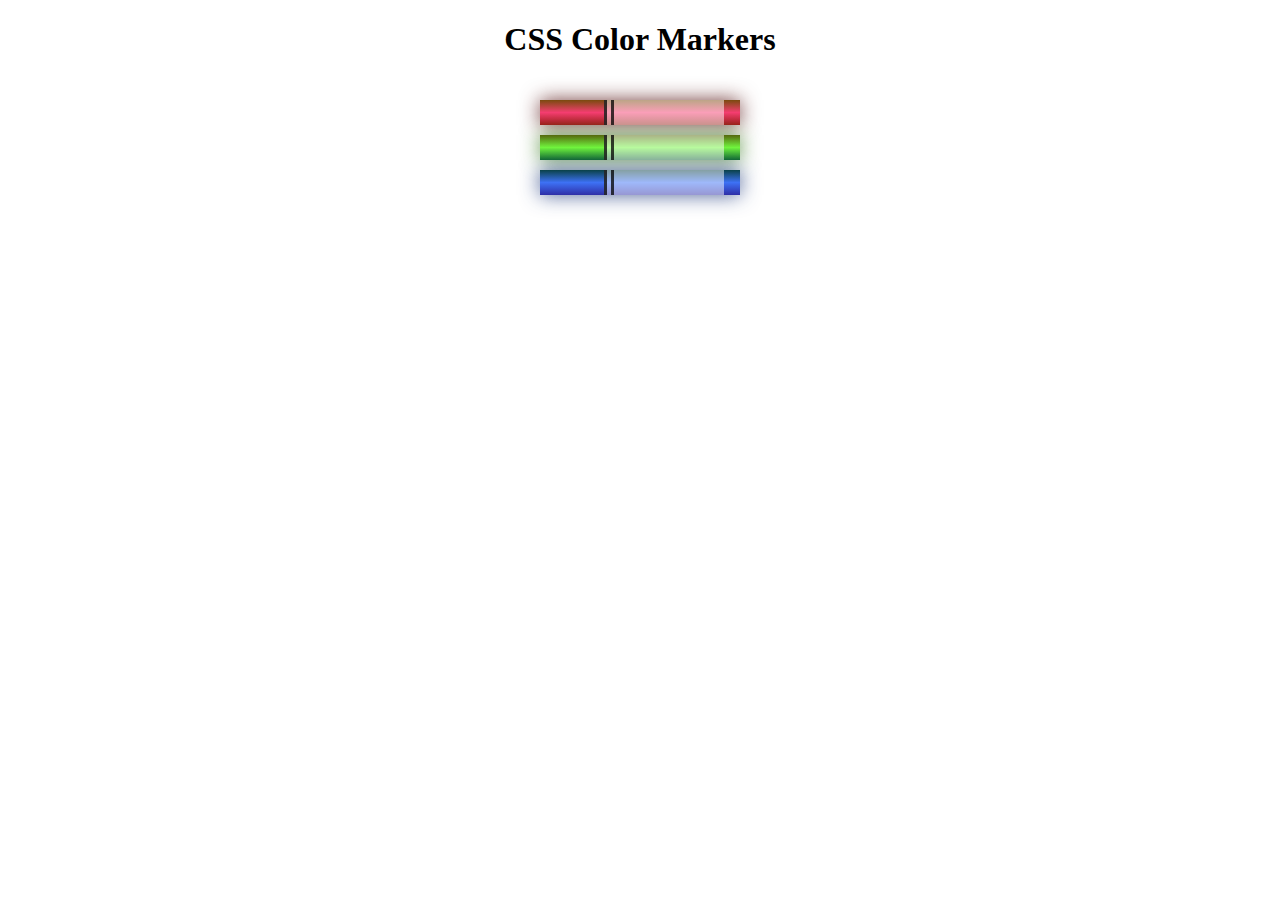
<file: Responsive Web Design/03-Colored Markers/index.html>
<!DOCTYPE html>
<html>

<head>
    <meta charset="utf-8">
    <meta name="viewport" content="width=device-width, initial-scale=1.0">
    <title>Colored Markers</title>
    <link rel="stylesheet" type="text/css" href="styles.css">
</head>

<body>
    <h1>CSS Color Markers</h1>
    <div class="container">
        <div class="marker red">
            <div class="cap"></div>
            <div class="sleeve"></div>
        </div>
        <div class="marker green">
            <div class="cap"></div>
            <div class="sleeve"></div>
        </div>
        <div class="marker blue">
            <div class="cap"></div>
            <div class="sleeve"></div>
        </div>
    </div>
</body>

</html>
</file>
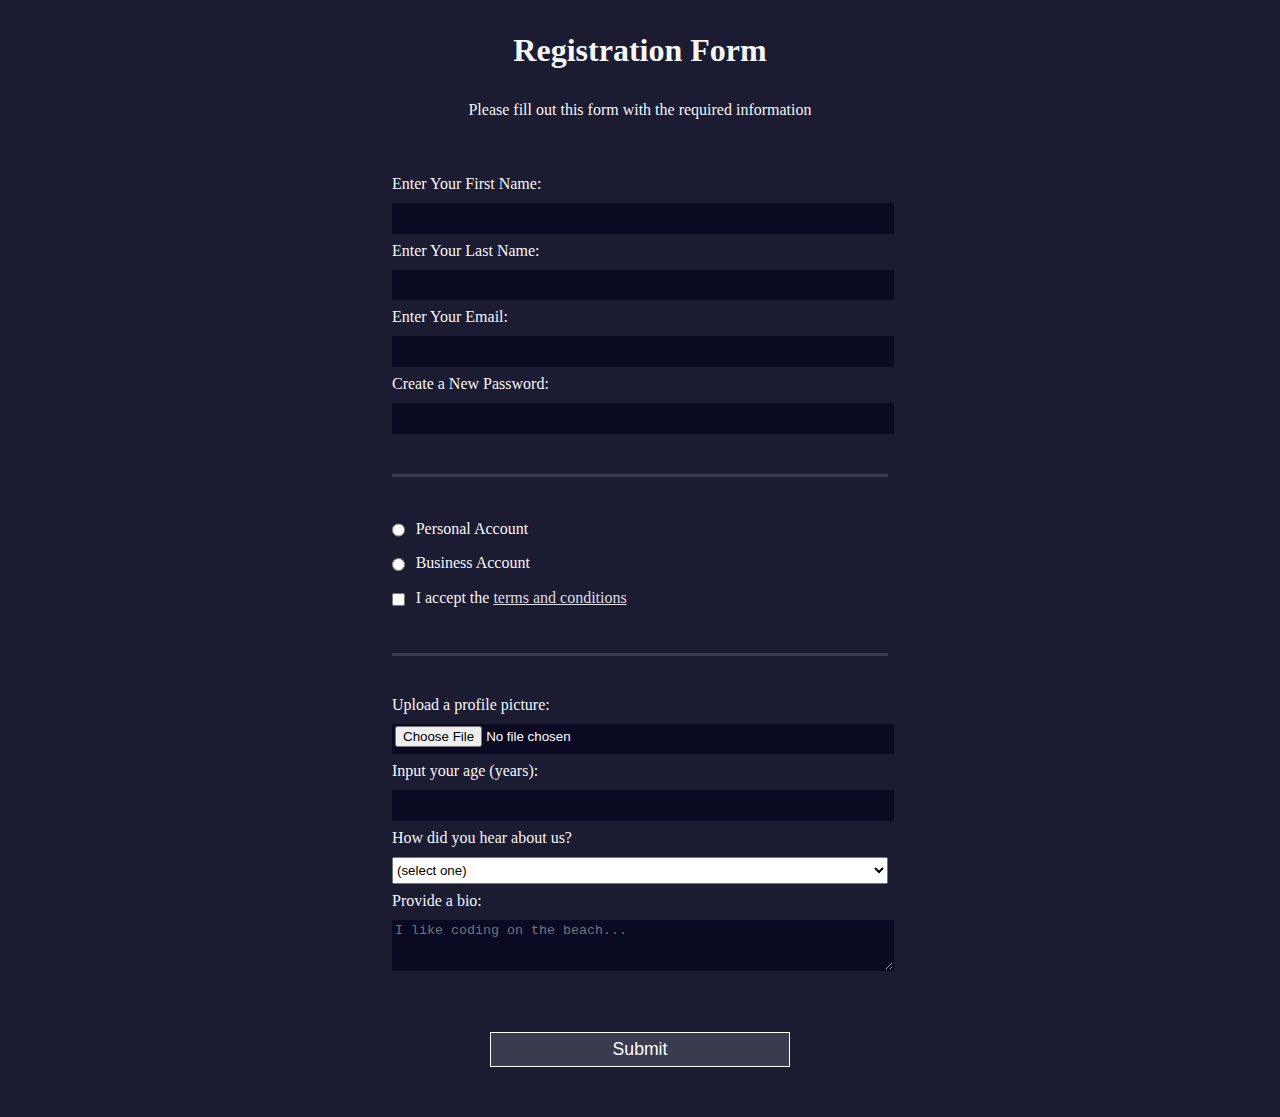
<file: Responsive Web Design/04-Registration Form/index.html>
<!DOCTYPE html>
<html>

<head>
    <title>Registration Form</title>
    <link rel="stylesheet" type="text/css" href="styles.css" />
</head>

<body>
    <h1>Registration Form</h1>
    <p>Please fill out this form with the required information</p>
    <form action='https://register-demo.freecodecamp.org'>
        <fieldset>
            <label>Enter Your First Name: <input type="text" name="first-name" required /></label>
            <label>Enter Your Last Name: <input type="text" name="last-name" required /></label>
            <label>Enter Your Email: <input type="email" name="email" required /></label>
            <label>Create a New Password: <input type="password" name="password" pattern="[a-z0-5]{8,}"
                    required /></label>
        </fieldset>
        <fieldset>
            <label><input type="radio" name="account-type" class="inline" /> Personal Account</label>
            <label><input type="radio" name="account-type" class="inline" /> Business Account</label>
            <label>
                <input type="checkbox" name="terms" class="inline" required /> I accept the <a
                    href="https://www.freecodecamp.org/news/terms-of-service/">terms and conditions</a>
            </label>
        </fieldset>
        <fieldset>
            <label>Upload a profile picture: <input type="file" name="file" /></label>
            <label>Input your age (years): <input type="number" name="age" min="13" max="120" />
            </label>
            <label>How did you hear about us?
                <select name="referrer">
                    <option value="">(select one)</option>
                    <option value="1">freeCodeCamp News</option>
                    <option value="2">freeCodeCamp YouTube Channel</option>
                    <option value="3">freeCodeCamp Forum</option>
                    <option value="4">Other</option>
                </select>
            </label>
            <label>Provide a bio:
                <textarea name="bio" rows="3" cols="30" placeholder="I like coding on the beach..."></textarea>
            </label>
        </fieldset>
        <input type="submit" value="Submit" />
    </form>
</body>

</html>
</file>
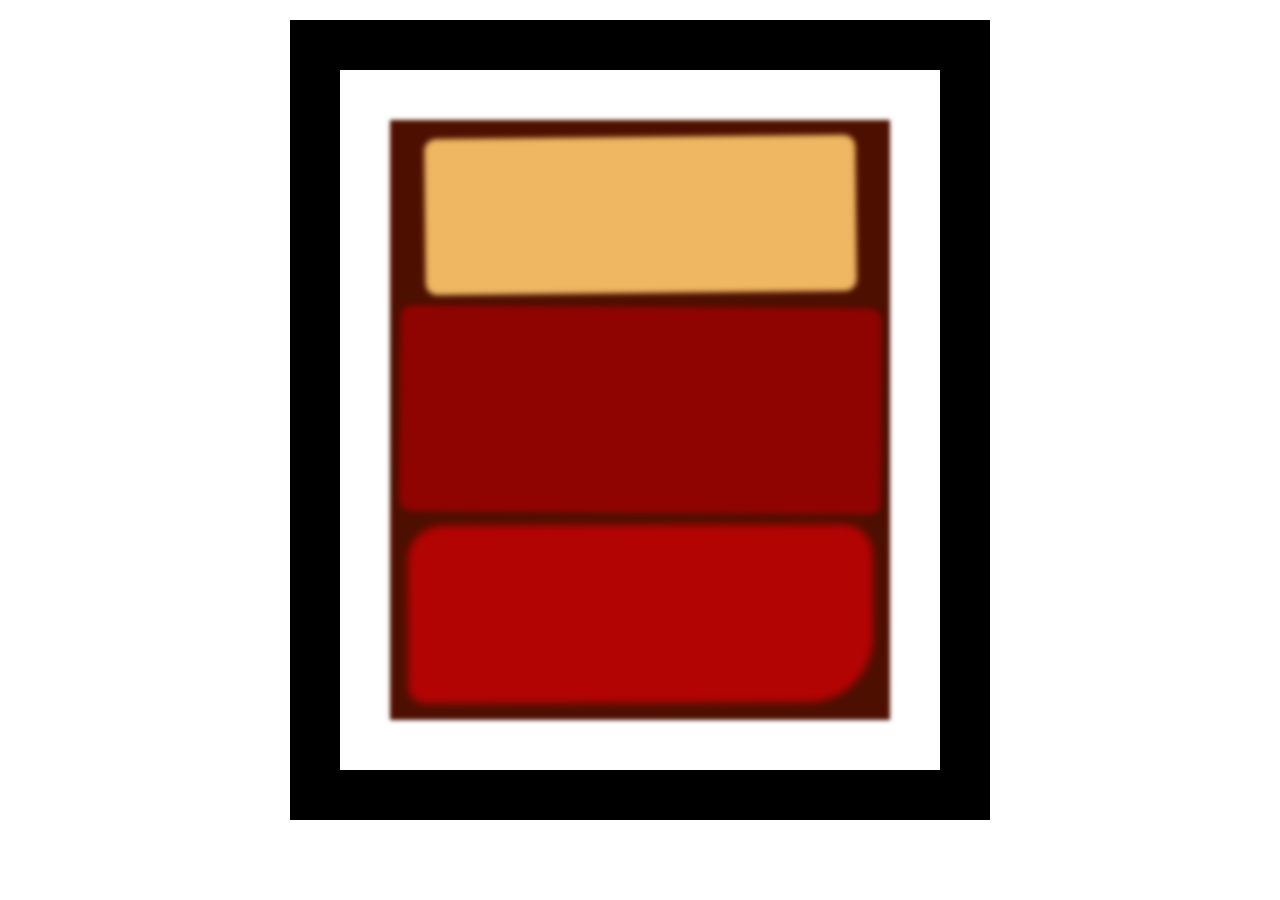
<file: Responsive Web Design/05-Rothko Painting/index.html>
<!DOCTYPE html>
<html lang="en">

<head>
    <meta charset="UTF-8">
    <title>Rothko Painting</title>
    <link href="./styles.css" rel="stylesheet">
</head>

<body>
    <div class="frame">
        <div class="canvas">
            <div class="one"></div>
            <div class="two"></div>
            <div class="three"></div>
        </div>
    </div>
</body>

</html>
</file>
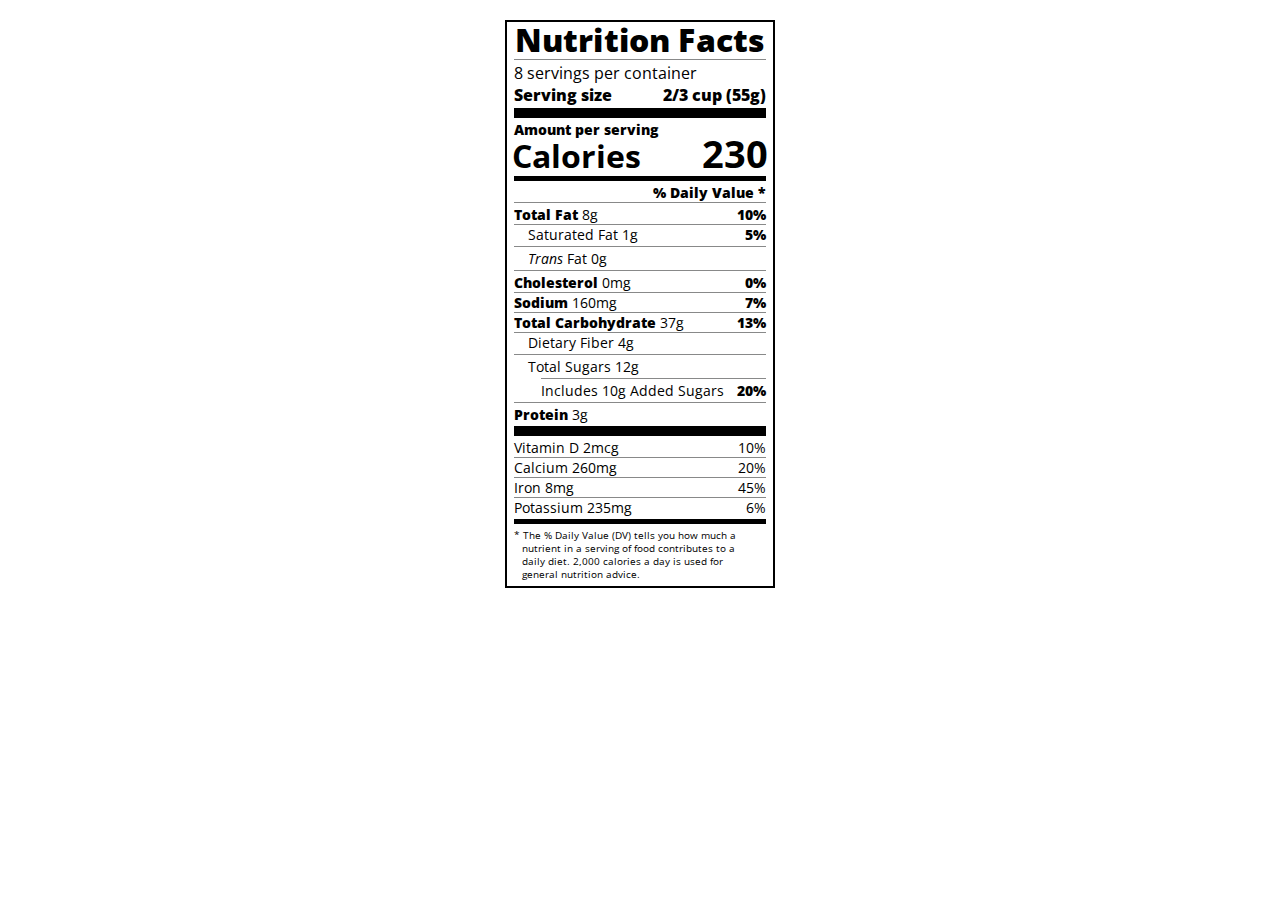
<file: Responsive Web Design/07-Nutrition Label/index.html>
<!DOCTYPE html>
<html lang="en">

<head>
    <meta charset="UTF-8">
    <title>Nutrition Label</title>
    <link href="https://fonts.googleapis.com/css?family=Open+Sans:400,700,800" rel="stylesheet">
    <link href="./styles.css" rel="stylesheet">
</head>

<body>
    <div class="label">
        <header>
            <h1 class="bold">Nutrition Facts</h1>
            <div class="divider"></div>
            <p>8 servings per container</p>
            <p class="bold">Serving size <span class="right">2/3 cup (55g)</span></p>
        </header>
        <div class="divider lg"></div>
        <div class="calories-info">
            <p class="bold sm-text">Amount per serving</p>
            <h1>Calories <span class="right">230</span></h1>
        </div>
        <div class="divider md"></div>
        <div class="daily-value sm-text">
            <p class="right bold no-divider">% Daily Value *</p>
            <div class="divider"></div>
            <p><span class="bold">Total Fat</span> 8g <span class="bold right">10%</span></p>
            <p class="indent no-divider">Saturated Fat 1g <span class="bold right">5%</span></p>
            <div class="divider"></div>
            <p class="indent no-divider"><i>Trans</i> Fat 0g</p>
            <div class="divider"></div>
            <p><span class="bold">Cholesterol</span> 0mg <span class="right bold">0%</span></p>
            <p><span class="bold">Sodium</span> 160mg <span class="right bold">7%</span></p>
            <p><span class="bold">Total Carbohydrate</span> 37g <span class="right bold">13%</span></p>
            <p class="indent no-divider">Dietary Fiber 4g</p>
            <div class="divider"></div>
            <p class="indent no-divider">Total Sugars 12g</p>
            <div class="divider dbl-indent"></div>
            <p class="dbl-indent no-divider">Includes 10g Added Sugars <span class="right bold">20%</span>
            <div class="divider"></div>
            <p class="no-divider"><span class="bold">Protein</span> 3g</p>
            <div class="divider lg"></div>
            <p>Vitamin D 2mcg <span class="right">10%</span></p>
            <p>Calcium 260mg <span class="right">20%</span></p>
            <p>Iron 8mg <span class="right">45%</span></p>
            <p class="no-divider">Potassium 235mg <span class="right">6%</span></p>
        </div>
        <div class="divider md"></div>
        <p class="note">* The % Daily Value (DV) tells you how much a nutrient in a serving of food contributes to a
            daily diet. 2,000 calories a day is used for general nutrition advice.</p>
    </div>
</body>

</html>
</file>
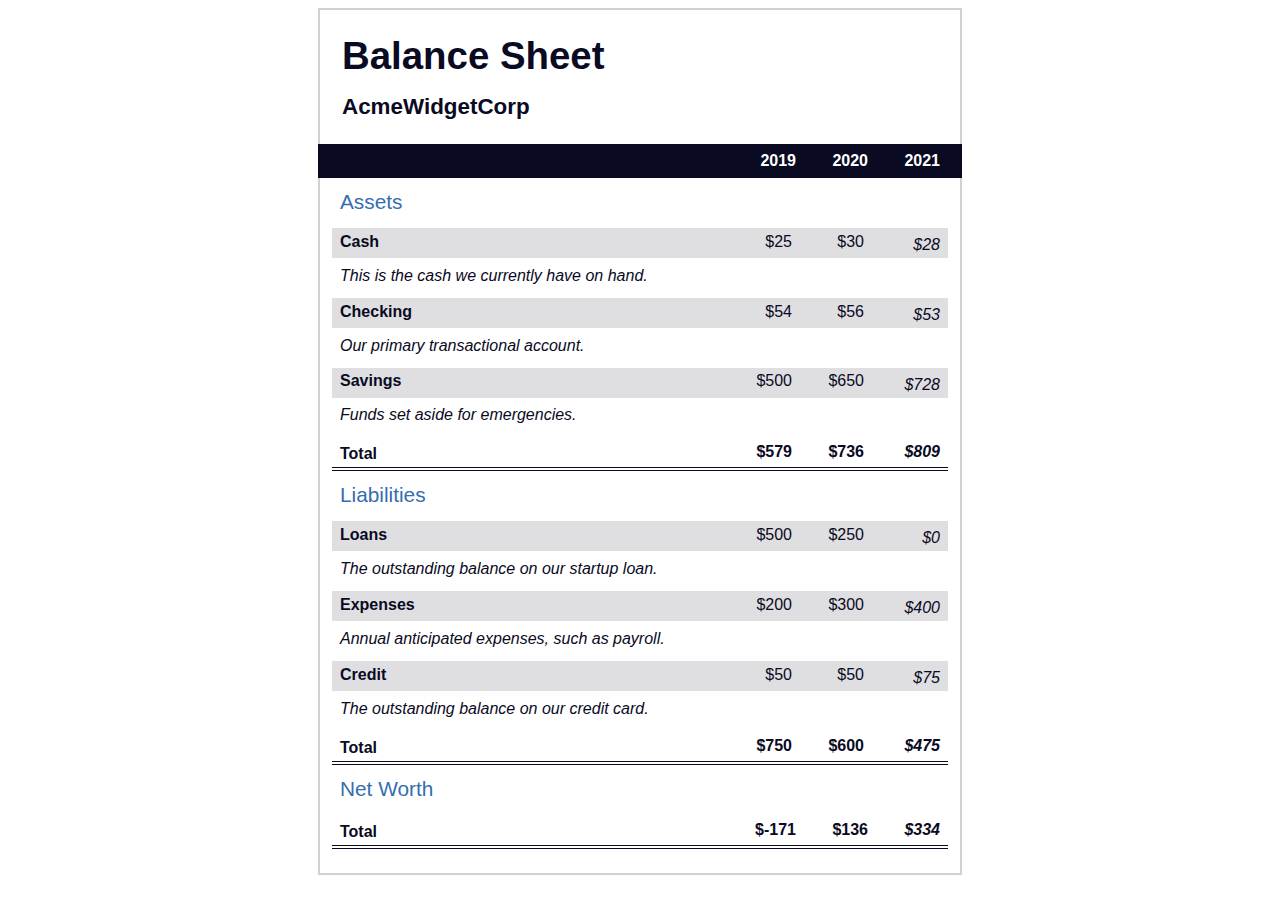
<file: Responsive Web Design/09-Balance Sheet/index.html>
<!DOCTYPE html>
<html>

<head>
    <meta charset="UTF-8">
    <meta name="viewport" content="width=device-width, initial-scale=1.0">
    <title>Balance Sheet</title>
    <link rel="stylesheet" type="text/css" href="./styles.css">
</head>

<body>
    <main>
        <section>
            <h1>
                <span class="flex">
                    <span>AcmeWidgetCorp</span>
                    <span>Balance Sheet</span>
                </span>
            </h1>
            <div id="years" aria-hidden="true">
                <span class="year">2019</span>
                <span class="year">2020</span>
                <span class="year">2021</span>
            </div>
            <div class="table-wrap">
                <table>
                    <caption>Assets</caption>
                    <thead>
                        <tr>
                            <td></td>
                            <th><span class="sr-only year">2019</span></th>
                            <th><span class="sr-only year">2020</span></th>
                            <th class="current"><span class="sr-only year">2021</span></th>
                        </tr>
                    </thead>
                    <tbody>
                        <tr class="data">
                            <th>Cash <span class="description">This is the cash we currently have on hand.</span></th>
                            <td>$25</td>
                            <td>$30</td>
                            <td class="current">$28</td>
                        </tr>
                        <tr class="data">
                            <th>Checking <span class="description">Our primary transactional account.</span></th>
                            <td>$54</td>
                            <td>$56</td>
                            <td class="current">$53</td>
                        </tr>
                        <tr class="data">
                            <th>Savings <span class="description">Funds set aside for emergencies.</span></th>
                            <td>$500</td>
                            <td>$650</td>
                            <td class="current">$728</td>
                        </tr>
                        <tr class="total">
                            <th>Total <span class="sr-only">Assets</span></th>
                            <td>$579</td>
                            <td>$736</td>
                            <td class="current">$809</td>
                        </tr>
                    </tbody>
                </table>
                <table>
                    <caption>Liabilities</caption>
                    <thead>
                        <tr>
                            <td></td>
                            <th><span class="sr-only">2019</span></th>
                            <th><span class="sr-only">2020</span></th>
                            <th><span class="sr-only">2021</span></th>
                        </tr>
                    </thead>
                    <tbody>
                        <tr class="data">
                            <th>Loans <span class="description">The outstanding balance on our startup loan.</span></th>
                            <td>$500</td>
                            <td>$250</td>
                            <td class="current">$0</td>
                        </tr>
                        <tr class="data">
                            <th>Expenses <span class="description">Annual anticipated expenses, such as payroll.</span>
                            </th>
                            <td>$200</td>
                            <td>$300</td>
                            <td class="current">$400</td>
                        </tr>
                        <tr class="data">
                            <th>Credit <span class="description">The outstanding balance on our credit card.</span></th>
                            <td>$50</td>
                            <td>$50</td>
                            <td class="current">$75</td>
                        </tr>
                        <tr class="total">
                            <th>Total <span class="sr-only">Liabilities</span></th>
                            <td>$750</td>
                            <td>$600</td>
                            <td class="current">$475</td>
                        </tr>
                    </tbody>
                </table>
                <table>
                    <caption>Net Worth</caption>
                    <thead>
                        <tr>
                            <td></td>
                            <th><span class="sr-only">2019</span></th>
                            <th><span class="sr-only">2020</span></th>
                            <th><span class="sr-only">2021</span></th>
                        </tr>
                    </thead>
                    <tbody>
                        <tr class="total">
                            <th>Total <span class="sr-only">Net Worth</span></th>
                            <td>$-171</td>
                            <td>$136</td>
                            <td class="current">$334</td>
                        </tr>
                    </tbody>
                </table>
            </div>
        </section>
    </main>
</body>

</html>
</file>
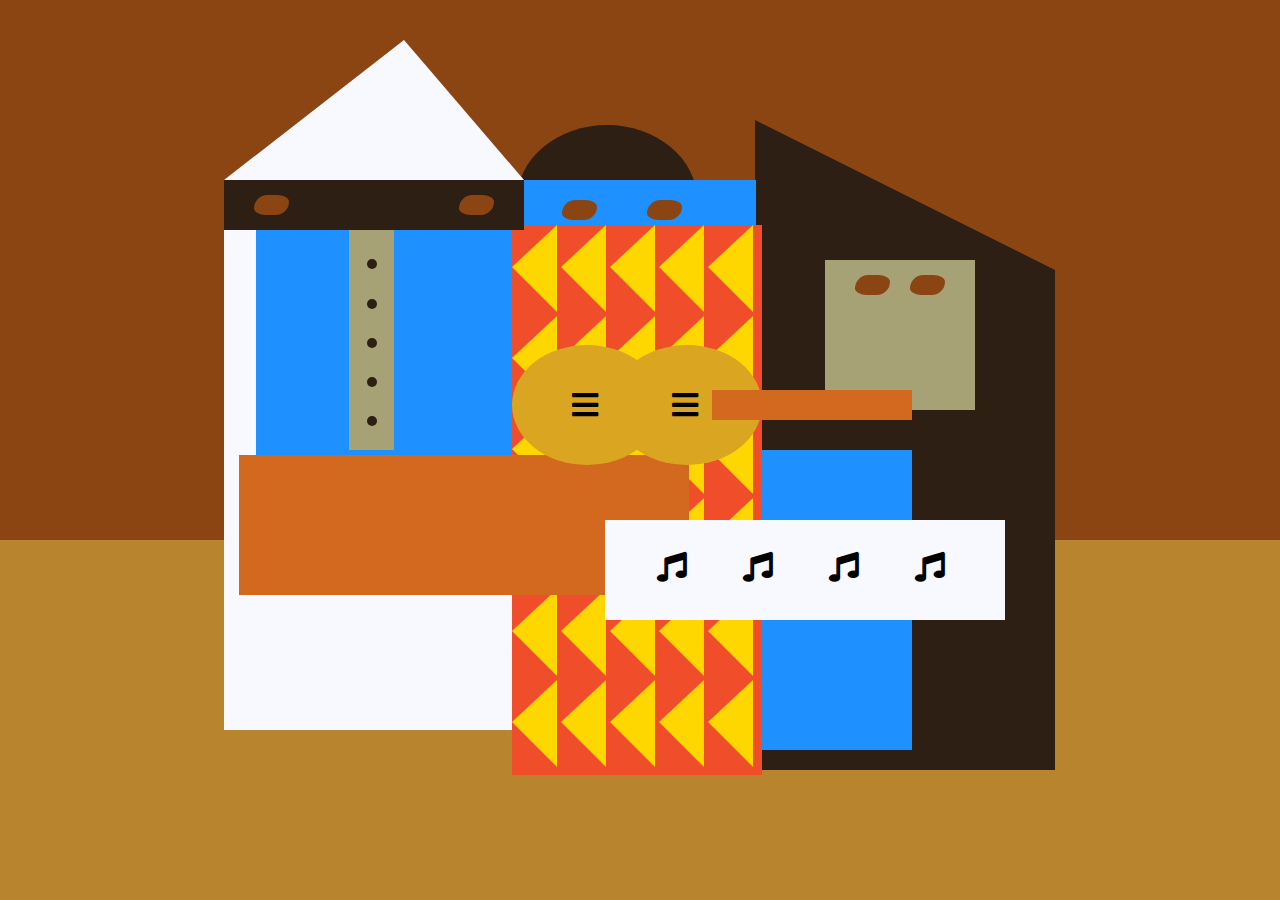
<file: Responsive Web Design/10-Picasso Painting/index.html>
<!DOCTYPE html>
<html>

<head>
    <meta charset="utf-8">
    <title>Picasso Painting</title>
    <link rel="stylesheet" type="text/css" href="./styles.css" />
    <link rel="stylesheet" href="https://use.fontawesome.com/releases/v5.8.2/css/all.css">
</head>

<body>
    <div id="back-wall"></div>
    <div class="characters">
        <div id="offwhite-character">
            <div id="white-hat"></div>
            <div id="black-mask">
                <div class="eyes left"></div>
                <div class="eyes right"></div>
            </div>
            <div id="gray-instrument">
                <div class="black-dot"></div>
                <div class="black-dot"></div>
                <div class="black-dot"></div>
                <div class="black-dot"></div>
                <div class="black-dot"></div>
            </div>
            <div id="tan-table"></div>
        </div>
        <div id="black-character">
            <div id="black-hat"></div>
            <div id="gray-mask">
                <div class="eyes left"></div>
                <div class="eyes right"></div>
            </div>
            <div id="white-paper">
                <i class="fas fa-music"></i>
                <i class="fas fa-music"></i>
                <i class="fas fa-music"></i>
                <i class="fas fa-music"></i>
            </div>
        </div>
        <div class="blue" id="blue-left"></div>
        <div class="blue" id="blue-right"></div>
        <div id="orange-character">
            <div id="black-round-hat"></div>
            <div id="eyes-div">
                <div class="eyes left"></div>
                <div class="eyes right"></div>
            </div>
            <div id="triangles">
                <div class="triangle"></div>
                <div class="triangle"></div>
                <div class="triangle"></div>
                <div class="triangle"></div>
                <div class="triangle"></div>
                <div class="triangle"></div>
                <div class="triangle"></div>
                <div class="triangle"></div>
                <div class="triangle"></div>
                <div class="triangle"></div>
                <div class="triangle"></div>
                <div class="triangle"></div>
                <div class="triangle"></div>
                <div class="triangle"></div>
                <div class="triangle"></div>
                <div class="triangle"></div>
                <div class="triangle"></div>
                <div class="triangle"></div>
                <div class="triangle"></div>
                <div class="triangle"></div>
                <div class="triangle"></div>
                <div class="triangle"></div>
                <div class="triangle"></div>
                <div class="triangle"></div>
                <div class="triangle"></div>
                <div class="triangle"></div>
                <div class="triangle"></div>
                <div class="triangle"></div>
                <div class="triangle"></div>
                <div class="triangle"></div>
            </div>
            <div id="guitar">
                <div class="guitar" id="guitar-left">
                    <i class="fas fa-bars"></i>
                </div>
                <div class="guitar" id="guitar-right">
                    <i class="fas fa-bars"></i>
                </div>
                <div id="guitar-neck"></div>
            </div>
        </div>
    </div>
</body>

</html>
</file>
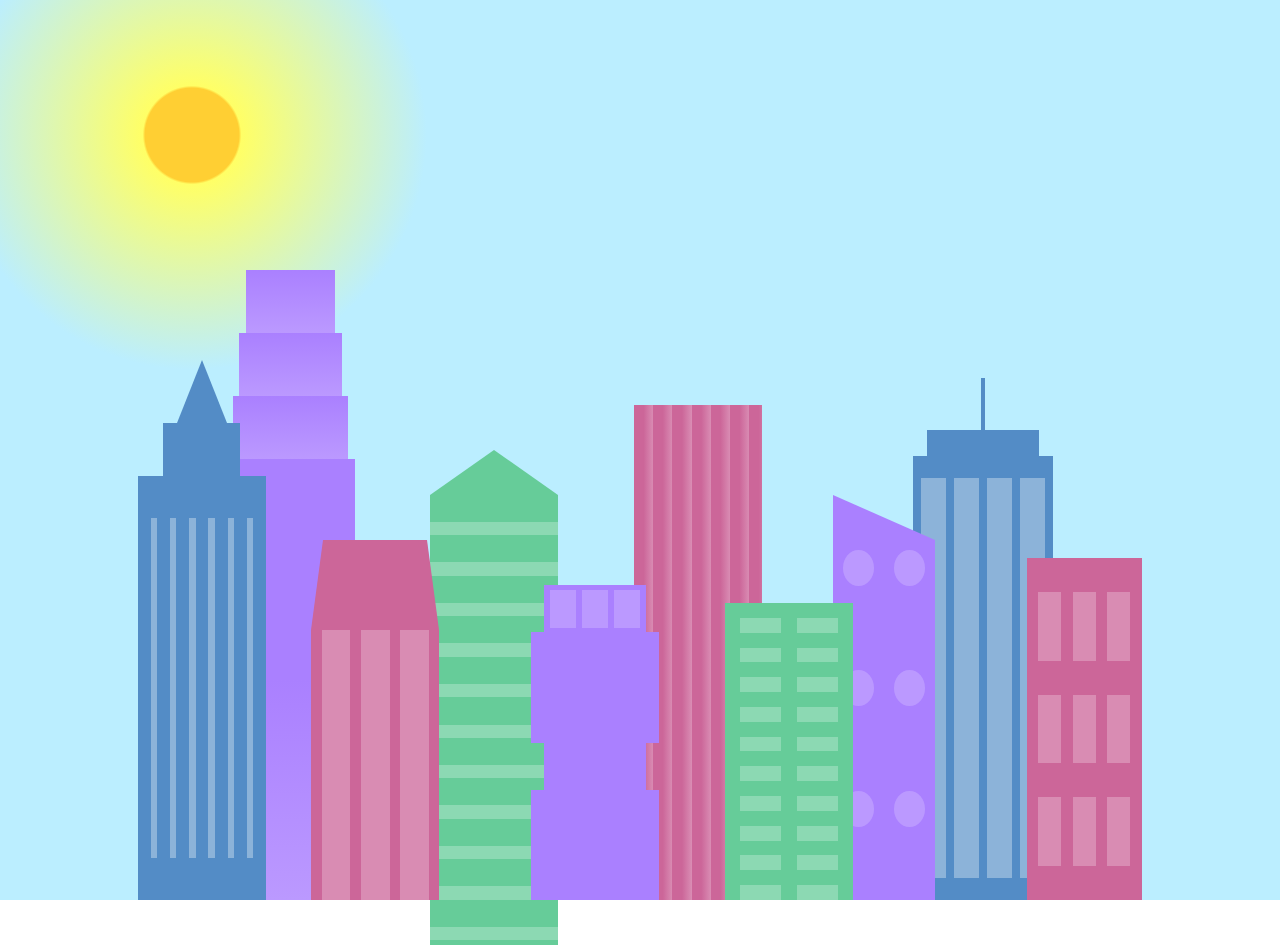
<file: Responsive Web Design/12-Building A City Skyline/index.html>
<!DOCTYPE html>
<html>

<head>
    <title>City Skyline</title>
    <link href="styles.css" rel="stylesheet" type="text/css" />
</head>

<body>
    <div class="background-buildings sky">
        <div></div>
        <div></div>
        <div class="bb1 building-wrap">
            <div class="bb1a bb1-window"></div>
            <div class="bb1b bb1-window"></div>
            <div class="bb1c bb1-window"></div>
            <div class="bb1d"></div>
        </div>
        <div class="bb2">
            <div class="bb2a"></div>
            <div class="bb2b"></div>
        </div>
        <div class="bb3"></div>
        <div></div>
        <div class="bb4 building-wrap">
            <div class="bb4a"></div>
            <div class="bb4b"></div>
            <div class="bb4c window-wrap">
                <div class="bb4-window"></div>
                <div class="bb4-window"></div>
                <div class="bb4-window"></div>
                <div class="bb4-window"></div>
            </div>
        </div>
        <div></div>
        <div></div>
    </div>

    <div class="foreground-buildings">
        <div></div>
        <div></div>
        <div class="fb1 building-wrap">
            <div class="fb1a"></div>
            <div class="fb1b"></div>
            <div class="fb1c"></div>
        </div>
        <div class="fb2">
            <div class="fb2a"></div>
            <div class="fb2b window-wrap">
                <div class="fb2-window"></div>
                <div class="fb2-window"></div>
                <div class="fb2-window"></div>
            </div>
        </div>
        <div></div>
        <div class="fb3 building-wrap">
            <div class="fb3a window-wrap">
                <div class="fb3-window"></div>
                <div class="fb3-window"></div>
                <div class="fb3-window"></div>
            </div>
            <div class="fb3b"></div>
            <div class="fb3a"></div>
            <div class="fb3b"></div>
        </div>
        <div class="fb4">
            <div class="fb4a"></div>
            <div class="fb4b">
                <div class="fb4-window"></div>
                <div class="fb4-window"></div>
                <div class="fb4-window"></div>
                <div class="fb4-window"></div>
                <div class="fb4-window"></div>
                <div class="fb4-window"></div>
            </div>
        </div>
        <div class="fb5"></div>
        <div class="fb6"></div>
        <div></div>
        <div></div>
    </div>
</body>

</html>
</file>
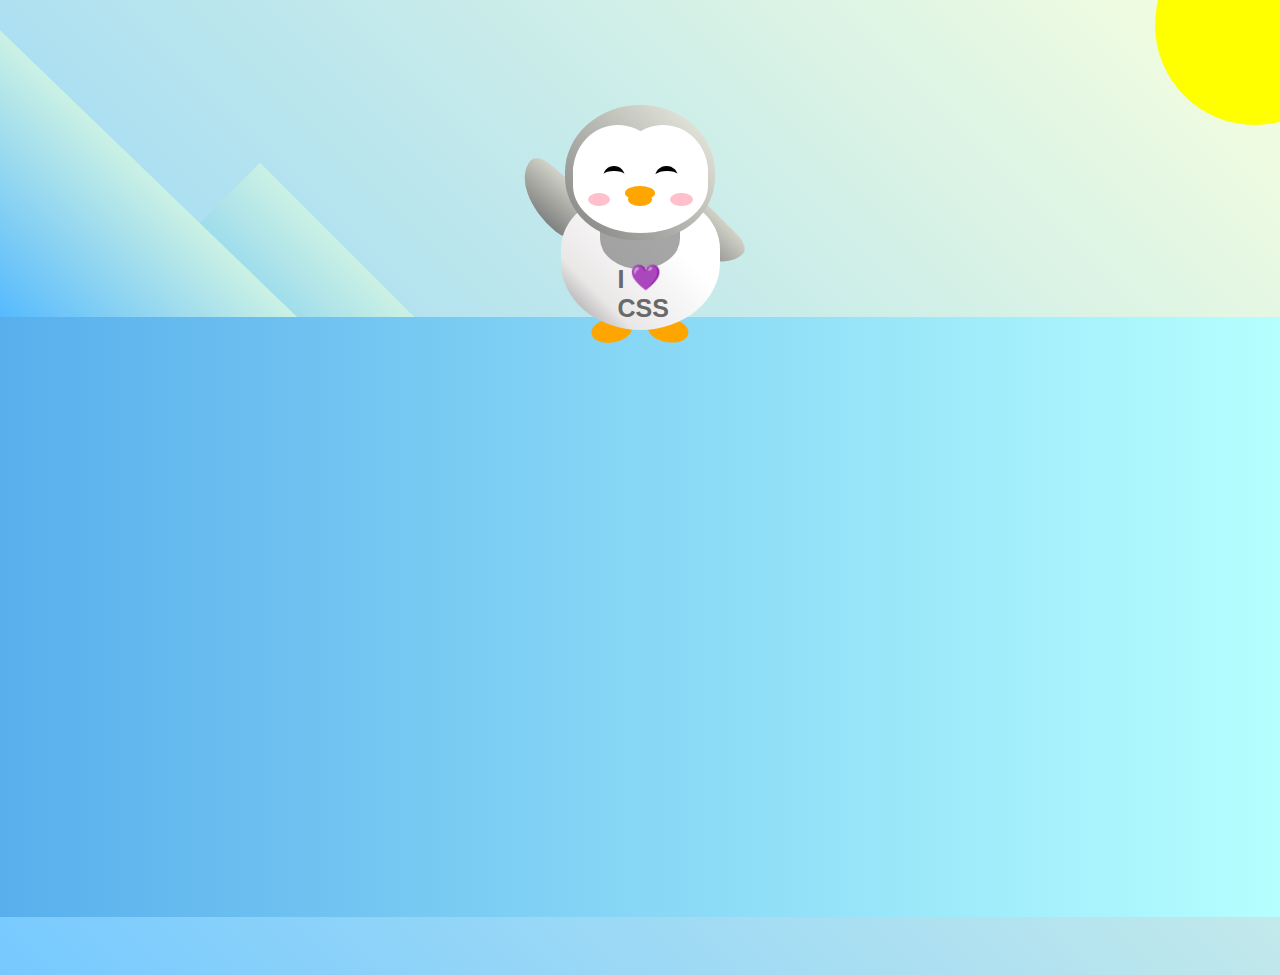
<file: Responsive Web Design/14-Building a Penguin/index.html>
<!DOCTYPE html>
<html>

<head>
    <meta charset="UTF-8" />
    <link rel="stylesheet" type="text/css" href="./styles.css" />
    <title>Penguin</title>
    <meta name="viewport" content="width=device-width, initial-scale=1.0" />
</head>

<body>
    <div class="left-mountain"></div>
    <div class="back-mountain"></div>
    <div class="sun"></div>
    <div class="penguin">
        <div class="penguin-head">
            <div class="face left"></div>
            <div class="face right"></div>
            <div class="chin"></div>
            <div class="eye left">
                <div class="eye-lid"></div>
            </div>
            <div class="eye right">
                <div class="eye-lid"></div>
            </div>
            <div class="blush left"></div>
            <div class="blush right"></div>
            <div class="beak top"></div>
            <div class="beak bottom"></div>
        </div>
        <div class="shirt">
            <div>💜</div>
            <p>I CSS</p>
        </div>
        <div class="penguin-body">
            <div class="arm left"></div>
            <div class="arm right"></div>
            <div class="foot left"></div>
            <div class="foot right"></div>
        </div>
    </div>

    <div class="ground"></div>
</body>

</html>
</file>
<file: Responsive Web Design/03-Colored Markers/styles.css>
h1 {
    text-align: center;
}

.container {
    background-color: rgb(255, 255, 255);
    padding: 10px 0;
}

.marker {
    width: 200px;
    height: 25px;
    margin: 10px auto;
}

.cap {
    width: 60px;
    height: 25px;
}

.sleeve {
    width: 110px;
    height: 25px;
    background-color: rgba(255, 255, 255, 0.5);
    border-left: 10px double rgba(0, 0, 0, 0.75);
}

.cap,
.sleeve {
    display: inline-block;
}

.red {
    background: linear-gradient(rgb(122, 74, 14), rgb(245, 62, 113), rgb(162, 27, 27));
    box-shadow: 0 0 20px 0 rgba(83, 14, 14, 0.8);
}

.green {
    background: linear-gradient(#55680D, #71F53E, #116C31);
    box-shadow: 0 0 20px 0 #3B7E20CC;
}

.blue {
    background: linear-gradient(hsl(186, 76%, 16%), hsl(223, 90%, 60%), hsl(240, 56%, 42%));
    box-shadow: 0 0 20px 0 hsla(223, 59%, 31%, 0.8);
}
</file>
<file: Responsive Web Design/04-Registration Form/styles.css>
body {
    width: 100%;
    height: 100vh;
    margin: 0;
    background-color: #1b1b32;
    color: #f5f6f7;
    font-family: Tahoma;
    font-size: 16px;
}

h1,
p {
    margin: 1em auto;
    text-align: center;
}

form {
    width: 60vw;
    max-width: 500px;
    min-width: 300px;
    margin: 0 auto;
    padding-bottom: 2em;
}

fieldset {
    border: none;
    padding: 2rem 0;
}

fieldset:not(:last-of-type) {
    border-bottom: 3px solid #3b3b4f;
}

label {
    display: block;
    margin: 0.5rem 0;
}

input,
textarea,
select {
    margin: 10px 0 0 0;
    width: 100%;
    min-height: 2em;
}

input,
textarea {
    background-color: #0a0a23;
    border: 1px solid #0a0a23;
    color: #ffffff;
}

.inline {
    width: unset;
    margin: 0 0.5em 0 0;
    vertical-align: middle;
}

input[type="submit"] {
    display: block;
    width: 60%;
    margin: 1em auto;
    height: 2em;
    font-size: 1.1rem;
    background-color: #3b3b4f;
    border-color: white;
    min-width: 300px;
}

input[type="file"] {
    padding: 1px 2px;
}

a {
    color: #dfdfe2;
}
</file>
<file: Responsive Web Design/05-Rothko Painting/styles.css>
.canvas {
    width: 500px;
    height: 600px;
    background-color: #4d0f00;
    overflow: hidden;
    filter: blur(2px);
}

.frame {
    border: 50px solid black;
    width: 500px;
    padding: 50px;
    margin: 20px auto;
}

.one {
    width: 425px;
    height: 150px;
    background-color: #efb762;
    margin: 20px auto;
    box-shadow: 0 0 3px 3px #efb762;
    border-radius: 9px;
    transform: rotate(-0.6deg);
}

.two {
    width: 475px;
    height: 200px;
    background-color: #8f0401;
    margin: 0 auto 20px;
    box-shadow: 0 0 3px 3px #8f0401;
    border-radius: 8px 10px;
    transform: rotate(0.4deg);
}

.one,
.two {
    filter: blur(1px);
}

.three {
    width: 91%;
    height: 28%;
    background-color: #b20403;
    margin: auto;
    filter: blur(2px);
    box-shadow: 0 0 5px 5px #b20403;
    border-radius: 30px 25px 60px 12px;
    transform: rotate(-0.2deg);
}
</file>
<file: Responsive Web Design/07-Nutrition Label/styles.css>
* {
    box-sizing: border-box;
}

html {
    font-size: 16px;
}

body {
    font-family: 'Open Sans', sans-serif;
}

.label {
    border: 2px solid black;
    width: 270px;
    margin: 20px auto;
    padding: 0 7px;
}

header h1 {
    text-align: center;
    margin: -4px 0;
    letter-spacing: 0.15px
}

p {
    margin: 0;
}

.divider {
    border-bottom: 1px solid #888989;
    margin: 2px 0;
    clear: right;
}

.bold {
    font-weight: 800;
}

.right {
    float: right;
}

.lg {
    height: 10px;
}

.lg,
.md {
    background-color: black;
    border: 0;
}

.md {
    height: 5px;
}

.sm-text {
    font-size: 0.85rem;
}

.calories-info h1 {
    margin: -5px -2px;
    overflow: hidden;
}

.calories-info span {
    font-size: 1.2em;
    margin-top: -7px;
}

.indent {
    margin-left: 1em;
}

.dbl-indent {
    margin-left: 2em;
}

.daily-value p:not(.no-divider) {
    border-bottom: 1px solid #888989;
}

.note {
    font-size: 0.6rem;
    margin: 5px 0;
    padding: 0 8px;
    text-indent: -8px;
}
</file>
<file: Responsive Web Design/09-Balance Sheet/styles.css>
span[class~="sr-only"] {
    border: 0 !important;
    clip: rect(1px, 1px, 1px, 1px) !important;
    clip-path: inset(50%) !important;
    -webkit-clip-path: inset(50%) !important;
    height: 1px !important;
    width: 1px !important;
    position: absolute !important;
    overflow: hidden !important;
    white-space: nowrap !important;
    padding: 0 !important;
    margin: -1px !important;
}

html {
    box-sizing: border-box;
}

body {
    font-family: sans-serif;
    color: #0a0a23;
}

h1 {
    max-width: 37.25rem;
    margin: 0 auto;
    padding: 1.5rem 1.25rem;
}

h1 .flex {
    display: flex;
    flex-direction: column-reverse;
    gap: 1rem;
}

h1 .flex span:first-of-type {
    font-size: 0.7em;
}

h1 .flex span:last-of-type {
    font-size: 1.2em;
}

section {
    max-width: 40rem;
    margin: 0 auto;
    border: 2px solid #d0d0d5;
}

#years {
    display: flex;
    justify-content: flex-end;
    position: sticky;
    top: 0;
    background: #0a0a23;
    color: #fff;
    z-index: 999;
    padding: 0.5rem calc(1.25rem + 2px) 0.5rem 0;
    margin: 0 -2px;
}

#years span[class] {
    font-weight: bold;
    width: 4.5rem;
    text-align: right;
}

.table-wrap {
    padding: 0 0.75rem 1.5rem 0.75rem;
}

table {
    border-collapse: collapse;
    border: 0;
    width: 100%;
    position: relative;
    margin-top: 3rem;
}

table caption {
    color: #356eaf;
    font-size: 1.3em;
    font-weight: normal;
    position: absolute;
    top: -2.25rem;
    left: 0.5rem;
}

tbody td {
    width: 100vw;
    min-width: 4rem;
    max-width: 4rem;
}

tbody th {
    width: calc(100% - 12rem);
}

tr[class="total"] {
    border-bottom: 4px double #0a0a23;
    font-weight: bold;
}

tr[class="total"] th {
    text-align: left;
    padding: 0.5rem 0 0.25rem 0.5rem;
}

tr.total td {
    text-align: right;
    padding: 0 0.25rem;
}

tr.total td:nth-of-type(3) {
    padding-right: 0.5rem;
}

tr.total:hover {
    background-color: #99c9ff;
}

td.current {
    font-style: italic;
}

tr.data {
    background-image: linear-gradient(to bottom, #dfdfe2 1.845rem, white 1.845rem);
}

tr.data th {
    text-align: left;
    padding-top: 0.3rem;
    padding-left: 0.5rem;
}

tr.data th .description {
    display: block;
    font-weight: normal;
    font-style: italic;
    padding: 1rem 0 0.75rem;
    margin-right: -13.5rem;
}

tr.data td {
    vertical-align: top;
    padding: 0.3rem 0.25rem 0;
    text-align: right;
}

tr.data td:last-of-type {
    padding: 0.5rem;
}
</file>
<file: Responsive Web Design/10-Picasso Painting/styles.css>
body {
    background-color: rgb(184, 132, 46);
}

#back-wall {
    background-color: #8B4513;
    width: 100%;
    height: 60%;
    position: absolute;
    top: 0;
    left: 0;
    z-index: -1;
}

#offwhite-character {
    width: 300px;
    height: 550px;
    background-color: GhostWhite;
    position: absolute;
    top: 20%;
    left: 17.5%;
}

#white-hat {
    width: 0;
    height: 0;
    border-style: solid;
    border-width: 0 120px 140px 180px;
    border-top-color: transparent;
    border-right-color: transparent;
    border-bottom-color: GhostWhite;
    border-left-color: transparent;
    position: absolute;
    top: -140px;
    left: 0;
}

#black-mask {
    width: 100%;
    height: 50px;
    background-color: rgb(45, 31, 19);
    position: absolute;
    top: 0;
    left: 0;
    z-index: 1;
}

#gray-instrument {
    width: 15%;
    height: 40%;
    background-color: rgb(167, 162, 117);
    position: absolute;
    top: 50px;
    left: 125px;
    z-index: 1;
}

.black-dot {
    width: 10px;
    height: 10px;
    background-color: rgb(45, 31, 19);
    border-radius: 50%;
    display: block;
    margin: auto;
    margin-top: 65%;
}

#tan-table {
    width: 450px;
    height: 140px;
    background-color: #D2691E;
    position: absolute;
    top: 275px;
    left: 15px;
    z-index: 1;
}

#black-character {
    width: 300px;
    height: 500px;
    background-color: rgb(45, 31, 19);
    position: absolute;
    top: 30%;
    left: 59%;
}

#black-hat {
    width: 0;
    height: 0;
    border-style: solid;
    border-width: 150px 0 0 300px;
    border-top-color: transparent;
    border-right-color: transparent;
    border-bottom-color: transparent;
    border-left-color: rgb(45, 31, 19);
    position: absolute;
    top: -150px;
    left: 0;
}

#gray-mask {
    width: 150px;
    height: 150px;
    background-color: rgb(167, 162, 117);
    position: absolute;
    top: -10px;
    left: 70px;
}

#white-paper {
    width: 400px;
    height: 100px;
    background-color: GhostWhite;
    position: absolute;
    top: 250px;
    left: -150px;
    z-index: 1;
}

.fa-music {
    display: inline-block;
    margin-top: 8%;
    margin-left: 13%;
}

.blue {
    background-color: #1E90FF;
}

#blue-left {
    width: 500px;
    height: 300px;
    position: absolute;
    top: 20%;
    left: 20%;
}

#blue-right {
    width: 400px;
    height: 300px;
    position: absolute;
    top: 50%;
    left: 40%;
}

#orange-character {
    width: 250px;
    height: 550px;
    background-color: rgb(240, 78, 42);
    position: absolute;
    top: 25%;
    left: 40%;
}

#black-round-hat {
    width: 180px;
    height: 150px;
    background-color: rgb(45, 31, 19);
    border-radius: 50%;
    position: absolute;
    top: -100px;
    left: 5px;
    z-index: -1;
}

#eyes-div {
    width: 180px;
    height: 50px;
    position: absolute;
    top: -40px;
    left: 20px;
    z-index: 3;
}

#triangles {
    width: 250px;
    height: 550px;
}

.triangle {
    width: 0;
    height: 0;
    border-style: solid;
    border-width: 42px 45px 45px 0;
    border-top-color: transparent;
    border-right-color: Gold;
    /* yellow */
    border-bottom-color: transparent;
    border-left-color: transparent;
    display: inline-block;
}

#guitar {
    width: 100%;
    height: 100px;
    position: absolute;
    top: 120px;
    left: 0px;
    z-index: 3;
}

.guitar {
    width: 150px;
    height: 120px;
    background-color: Goldenrod;
    border-radius: 50%;
}

#guitar-left {
    position: absolute;
    left: 0px;
}

#guitar-right {
    position: absolute;
    left: 100px;
}

.fa-bars {
    display: block;
    margin-top: 30%;
    margin-left: 40%;
}

#guitar-neck {
    width: 200px;
    height: 30px;
    background-color: #D2691E;
    position: absolute;
    top: 45px;
    left: 200px;
    z-index: 3;
}

.eyes {
    width: 35px;
    height: 20px;
    background-color: #8B4513;
    border-radius: 20px 50%;
}

.right {
    position: absolute;
    top: 15px;
    right: 30px;
}

.left {
    position: absolute;
    top: 15px;
    left: 30px;
}

.fas {
    font-size: 30px;
}
</file>
<file: Responsive Web Design/12-Building A City Skyline/styles.css>
:root {
    --building-color1: #aa80ff;
    --building-color2: #66cc99;
    --building-color3: #cc6699;
    --building-color4: #538cc6;
    --window-color1: #bb99ff;
    --window-color2: #8cd9b3;
    --window-color3: #d98cb3;
    --window-color4: #8cb3d9;
}

* {
    box-sizing: border-box;
}

body {
    height: 100vh;
    margin: 0;
    overflow: hidden;
}

.background-buildings,
.foreground-buildings {
    width: 100%;
    height: 100%;
    display: flex;
    align-items: flex-end;
    justify-content: space-evenly;
    position: absolute;
    top: 0;
}

.building-wrap {
    display: flex;
    flex-direction: column;
    align-items: center;
}

.window-wrap {
    display: flex;
    align-items: center;
    justify-content: space-evenly;
}

.sky {
    background: radial-gradient(closest-corner circle at 15% 15%,
            #ffcf33,
            #ffcf33 20%,
            #ffff66 21%,
            #bbeeff 100%);
}

/* BACKGROUND BUILDINGS - "bb" stands for "background building" */
.bb1 {
    width: 10%;
    height: 70%;
}

.bb1a {
    width: 70%;
}

.bb1b {
    width: 80%;
}

.bb1c {
    width: 90%;
}

.bb1d {
    width: 100%;
    height: 70%;
    background: linear-gradient(var(--building-color1) 50%,
            var(--window-color1));
}

.bb1-window {
    height: 10%;
    background: linear-gradient(var(--building-color1),
            var(--window-color1));
}

.bb2 {
    width: 10%;
    height: 50%;
}

.bb2a {
    border-bottom: 5vh solid var(--building-color2);
    border-left: 5vw solid transparent;
    border-right: 5vw solid transparent;
}

.bb2b {
    width: 100%;
    height: 100%;
    background: repeating-linear-gradient(var(--building-color2),
            var(--building-color2) 6%,
            var(--window-color2) 6%,
            var(--window-color2) 9%);
}

.bb3 {
    width: 10%;
    height: 55%;
    background: repeating-linear-gradient(90deg,
            var(--building-color3),
            var(--building-color3),
            var(--window-color3) 15%);
}

.bb4 {
    width: 11%;
    height: 58%;
}

.bb4a {
    width: 3%;
    height: 10%;
    background-color: var(--building-color4);
}

.bb4b {
    width: 80%;
    height: 5%;
    background-color: var(--building-color4);
}

.bb4c {
    width: 100%;
    height: 85%;
    background-color: var(--building-color4);
}

.bb4-window {
    width: 18%;
    height: 90%;
    background-color: var(--window-color4);
}

/* FOREGROUND BUILDINGS - "fb" stands for "foreground building" */
.fb1 {
    width: 10%;
    height: 60%;
}

.fb1a {
    border-bottom: 7vh solid var(--building-color4);
    border-left: 2vw solid transparent;
    border-right: 2vw solid transparent;
}

.fb1b {
    width: 60%;
    height: 10%;
    background-color: var(--building-color4);
}

.fb1c {
    width: 100%;
    height: 80%;
    background: repeating-linear-gradient(90deg,
            var(--building-color4),
            var(--building-color4) 10%,
            transparent 10%,
            transparent 15%),
        repeating-linear-gradient(var(--building-color4),
            var(--building-color4) 10%,
            var(--window-color4) 10%,
            var(--window-color4) 90%);
}

.fb2 {
    width: 10%;
    height: 40%;
}

.fb2a {
    width: 100%;
    border-bottom: 10vh solid var(--building-color3);
    border-left: 1vw solid transparent;
    border-right: 1vw solid transparent;
}

.fb2b {
    width: 100%;
    height: 75%;
    background-color: var(--building-color3);
}

.fb2-window {
    width: 22%;
    height: 100%;
    background-color: var(--window-color3);
}

.fb3 {
    width: 10%;
    height: 35%;
}

.fb3a {
    width: 80%;
    height: 15%;
    background-color: var(--building-color1);
}

.fb3b {
    width: 100%;
    height: 35%;
    background-color: var(--building-color1);
}

.fb3-window {
    width: 25%;
    height: 80%;
    background-color: var(--window-color1);
}

.fb4 {
    width: 8%;
    height: 45%;
    position: relative;
    left: 10%;
}

.fb4a {
    border-top: 5vh solid transparent;
    border-left: 8vw solid var(--building-color1);
}

.fb4b {
    width: 100%;
    height: 89%;
    background-color: var(--building-color1);
    display: flex;
    flex-wrap: wrap;
}

.fb4-window {
    width: 30%;
    height: 10%;
    border-radius: 50%;
    background-color: var(--window-color1);
    margin: 10%;
}

.fb5 {
    width: 10%;
    height: 33%;
    position: relative;
    right: 10%;
    background: repeating-linear-gradient(var(--building-color2),
            var(--building-color2) 5%,
            transparent 5%,
            transparent 10%),
        repeating-linear-gradient(90deg,
            var(--building-color2),
            var(--building-color2) 12%,
            var(--window-color2) 12%,
            var(--window-color2) 44%);
}

.fb6 {
    width: 9%;
    height: 38%;
    background: repeating-linear-gradient(90deg,
            var(--building-color3),
            var(--building-color3) 10%,
            transparent 10%,
            transparent 30%),
        repeating-linear-gradient(var(--building-color3),
            var(--building-color3) 10%,
            var(--window-color3) 10%,
            var(--window-color3) 30%);
}

@media (max-width: 1000px) {
    :root {
        --building-color1: #000;
        --building-color2: #000;
        --building-color3: #000;
        --building-color4: #000;
        --window-color1: #777;
        --window-color2: #777;
        --window-color3: #777;
        --window-color4: #777;
    }

    .sky {
        background: radial-gradient(closest-corner circle at 15% 15%,
                #ccc,
                #ccc 20%,
                #445 21%,
                #223 100%);
    }
}
</file>
<file: Responsive Web Design/14-Building a Penguin/styles.css>
:root {
    --penguin-face: white;
    --penguin-picorna: orange;
    --penguin-skin: gray;
}

body {
    background: linear-gradient(45deg, rgb(118, 201, 255), rgb(247, 255, 222));
    margin: 0;
    padding: 0;
    width: 100%;
    height: 100vh;
    overflow: clip;
}

.left-mountain {
    width: 300px;
    height: 300px;
    background: linear-gradient(rgb(203, 241, 228), rgb(80, 183, 255));
    position: absolute;
    transform: skew(0deg, 44deg);
    z-index: 2;
    margin-top: 100px;
}

.back-mountain {
    width: 300px;
    height: 300px;
    background: linear-gradient(rgb(203, 241, 228), rgb(47, 170, 255));
    position: absolute;
    z-index: 1;
    transform: rotate(45deg);
    left: 110px;
    top: 225px;
}

.sun {
    width: 200px;
    height: 200px;
    background-color: yellow;
    position: absolute;
    border-radius: 50%;
    top: -75px;
    right: -75px;
}

.penguin {
    width: 300px;
    height: 300px;
    margin: auto;
    margin-top: 75px;
    z-index: 4;
    position: relative;
    transition: transform 1s ease-in-out 0ms;
}

.penguin * {
    position: absolute;
}

.penguin:active {
    transform: scale(1.5);
    cursor: not-allowed;
}

.penguin-head {
    width: 50%;
    height: 45%;
    background: linear-gradient(45deg,
            var(--penguin-skin),
            rgb(239, 240, 228));
    border-radius: 70% 70% 65% 65%;
    top: 10%;
    left: 25%;
    z-index: 1;
}

.face {
    width: 60%;
    height: 70%;
    background-color: var(--penguin-face);
    border-radius: 70% 70% 60% 60%;
    top: 15%;
}

.face.left {
    left: 5%;
}

.face.right {
    right: 5%;
}

.chin {
    width: 90%;
    height: 70%;
    background-color: var(--penguin-face);
    top: 25%;
    left: 5%;
    border-radius: 70% 70% 100% 100%;
}

.eye {
    width: 15%;
    height: 17%;
    background-color: black;
    top: 45%;
    border-radius: 50%;
}

.eye.left {
    left: 25%;
}

.eye.right {
    right: 25%;
}

.eye-lid {
    width: 150%;
    height: 100%;
    background-color: var(--penguin-face);
    top: 25%;
    left: -23%;
    border-radius: 50%;
}

.blush {
    width: 15%;
    height: 10%;
    background-color: pink;
    top: 65%;
    border-radius: 50%;
}

.blush.left {
    left: 15%;
}

.blush.right {
    right: 15%;
}

.beak {
    height: 10%;
    background-color: var(--penguin-picorna);
    border-radius: 50%;
}

.beak.top {
    width: 20%;
    top: 60%;
    left: 40%;
}

.beak.bottom {
    width: 16%;
    top: 65%;
    left: 42%;
}

.shirt {
    font: bold 25px Helvetica, sans-serif;
    top: 165px;
    left: 127.5px;
    z-index: 1;
    color: #6a6969;
}

.shirt div {
    font-weight: initial;
    top: 22.5px;
    left: 12px;
}

.penguin-body {
    width: 53%;
    height: 45%;
    background: linear-gradient(45deg,
            rgb(134, 133, 133) 0%,
            rgb(234, 231, 231) 25%,
            white 67%);
    border-radius: 80% 80% 100% 100%;
    top: 40%;
    left: 23.5%;
}

.penguin-body::before {
    content: "";
    position: absolute;
    width: 50%;
    height: 45%;
    background-color: var(--penguin-skin);
    top: 10%;
    left: 25%;
    border-radius: 0% 0% 100% 100%;
    opacity: 70%;
}

.arm {
    width: 30%;
    height: 60%;
    background: linear-gradient(90deg,
            var(--penguin-skin),
            rgb(209, 210, 199));
    border-radius: 30% 30% 30% 120%;
    z-index: -1;
}

.arm.left {
    top: 35%;
    left: 5%;
    transform-origin: top left;
    transform: rotate(130deg) scaleX(-1);
    animation: 3s linear infinite wave;
}

.arm.right {
    top: 0%;
    right: -5%;
    transform: rotate(-45deg);
}

@keyframes wave {
    10% {
        transform: rotate(110deg) scaleX(-1);
    }

    20% {
        transform: rotate(130deg) scaleX(-1);
    }

    30% {
        transform: rotate(110deg) scaleX(-1);
    }

    40% {
        transform: rotate(130deg) scaleX(-1);
    }
}

.foot {
    width: 15%;
    height: 30%;
    background-color: var(--penguin-picorna);
    top: 85%;
    border-radius: 50%;
    z-index: -1;
}

.foot.left {
    left: 25%;
    transform: rotate(80deg);
}

.foot.right {
    right: 25%;
    transform: rotate(-80deg);
}

.ground {
    width: 100vw;
    height: calc(100vh - 300px);
    background: linear-gradient(90deg, rgb(88, 175, 236), rgb(182, 255, 255));
    z-index: 3;
    position: absolute;
    margin-top: -58px;
}
</file>
